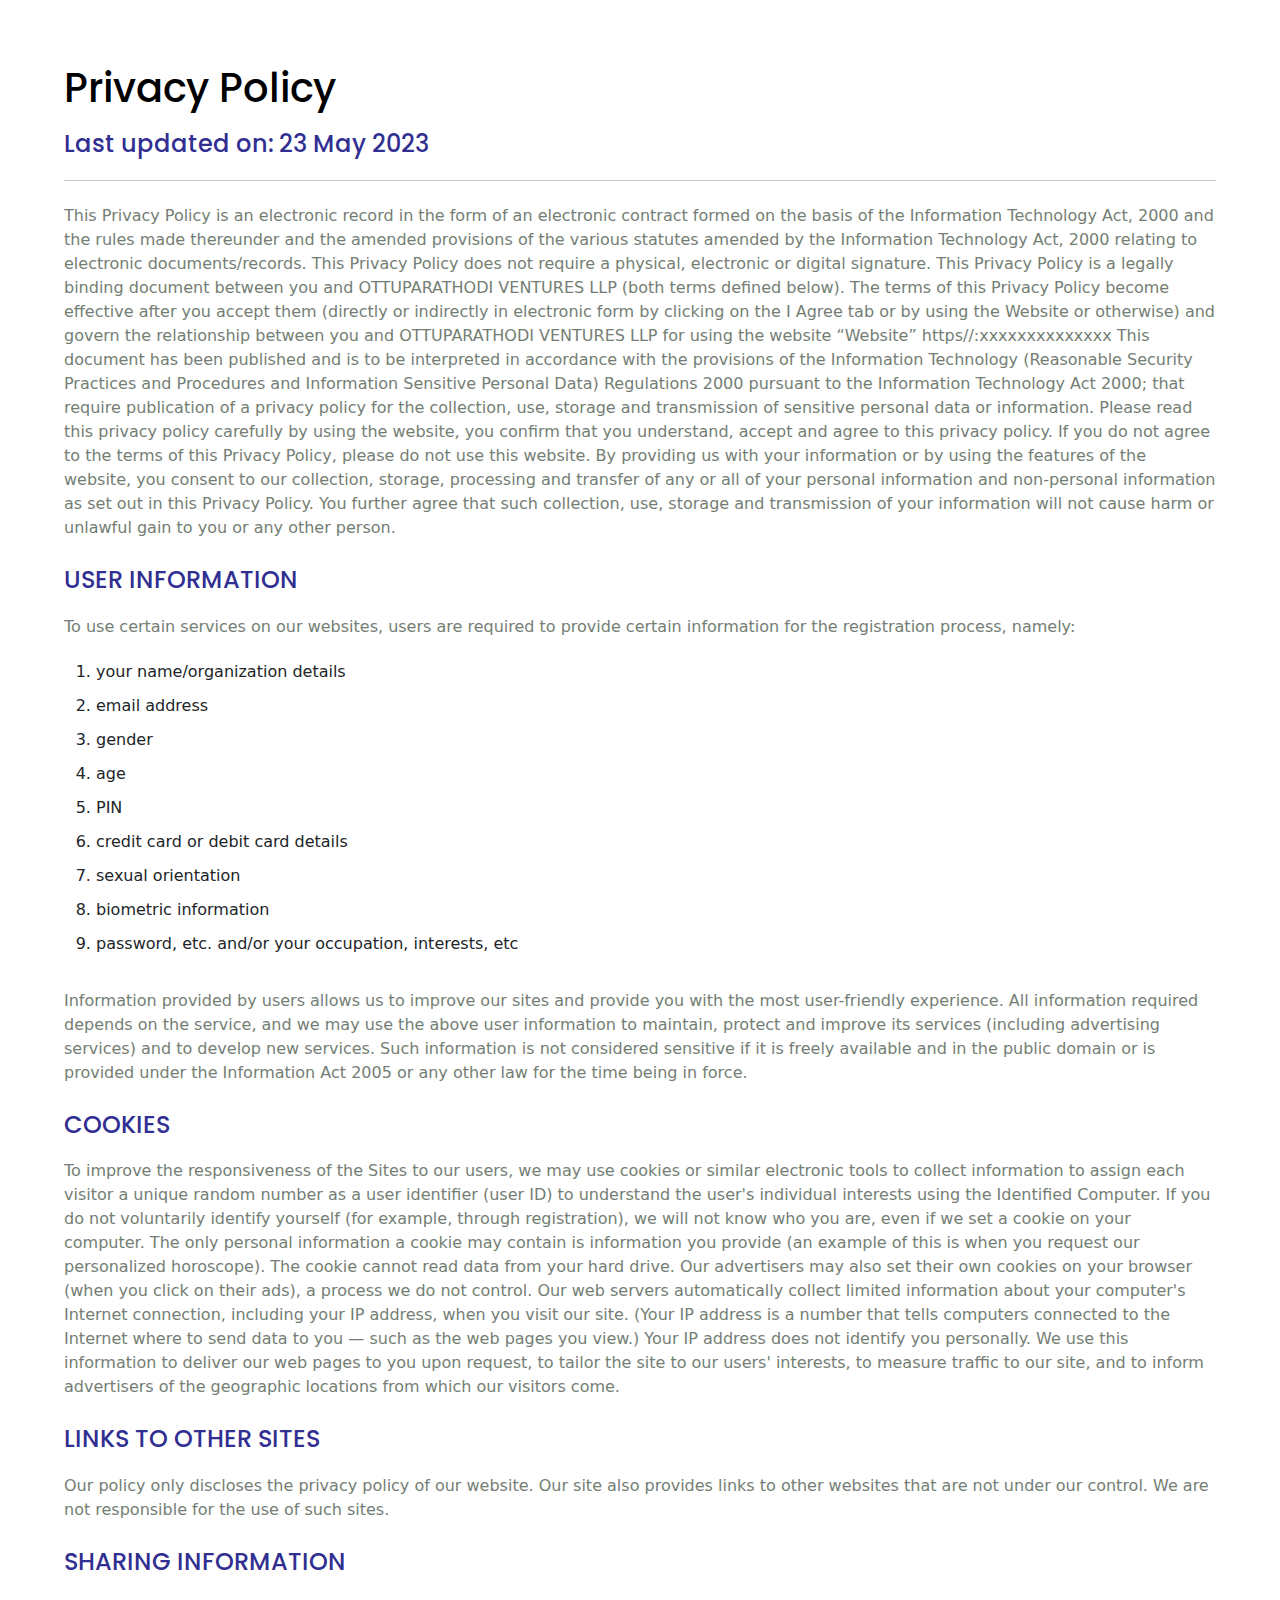
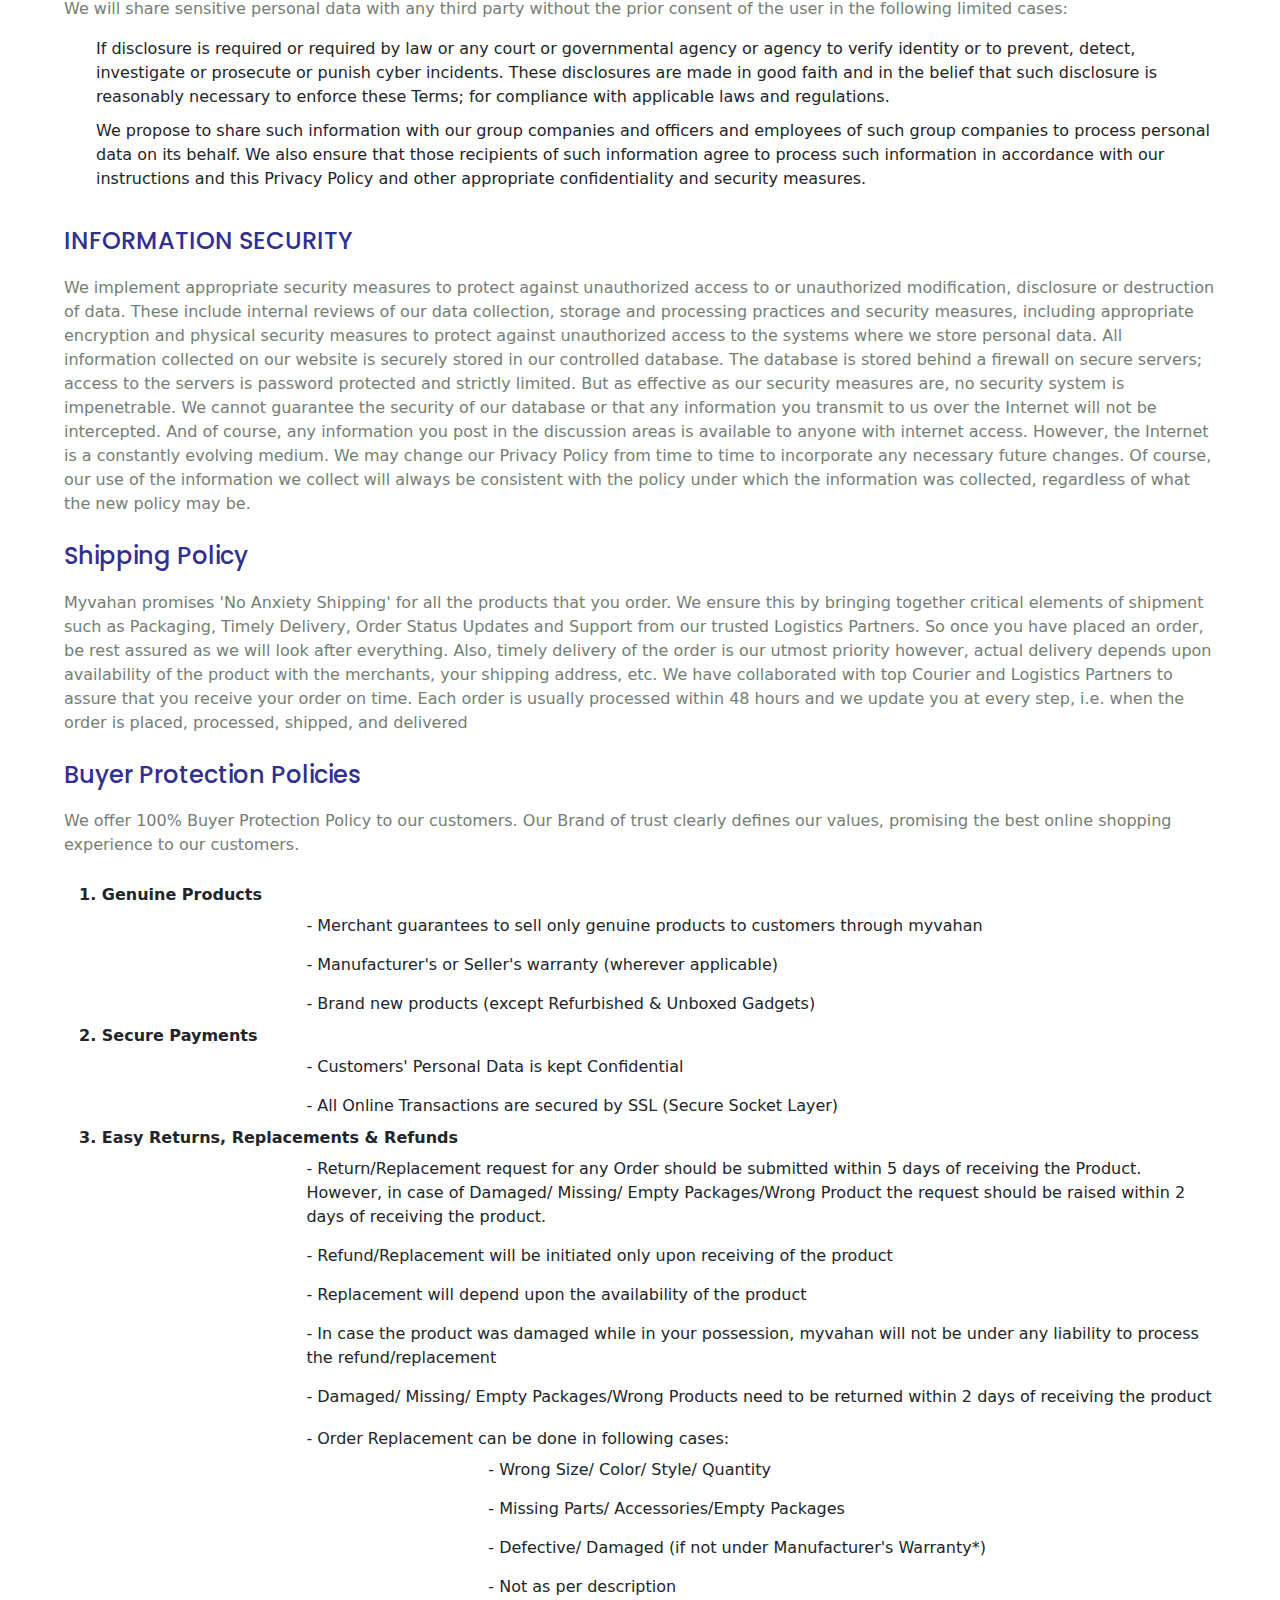
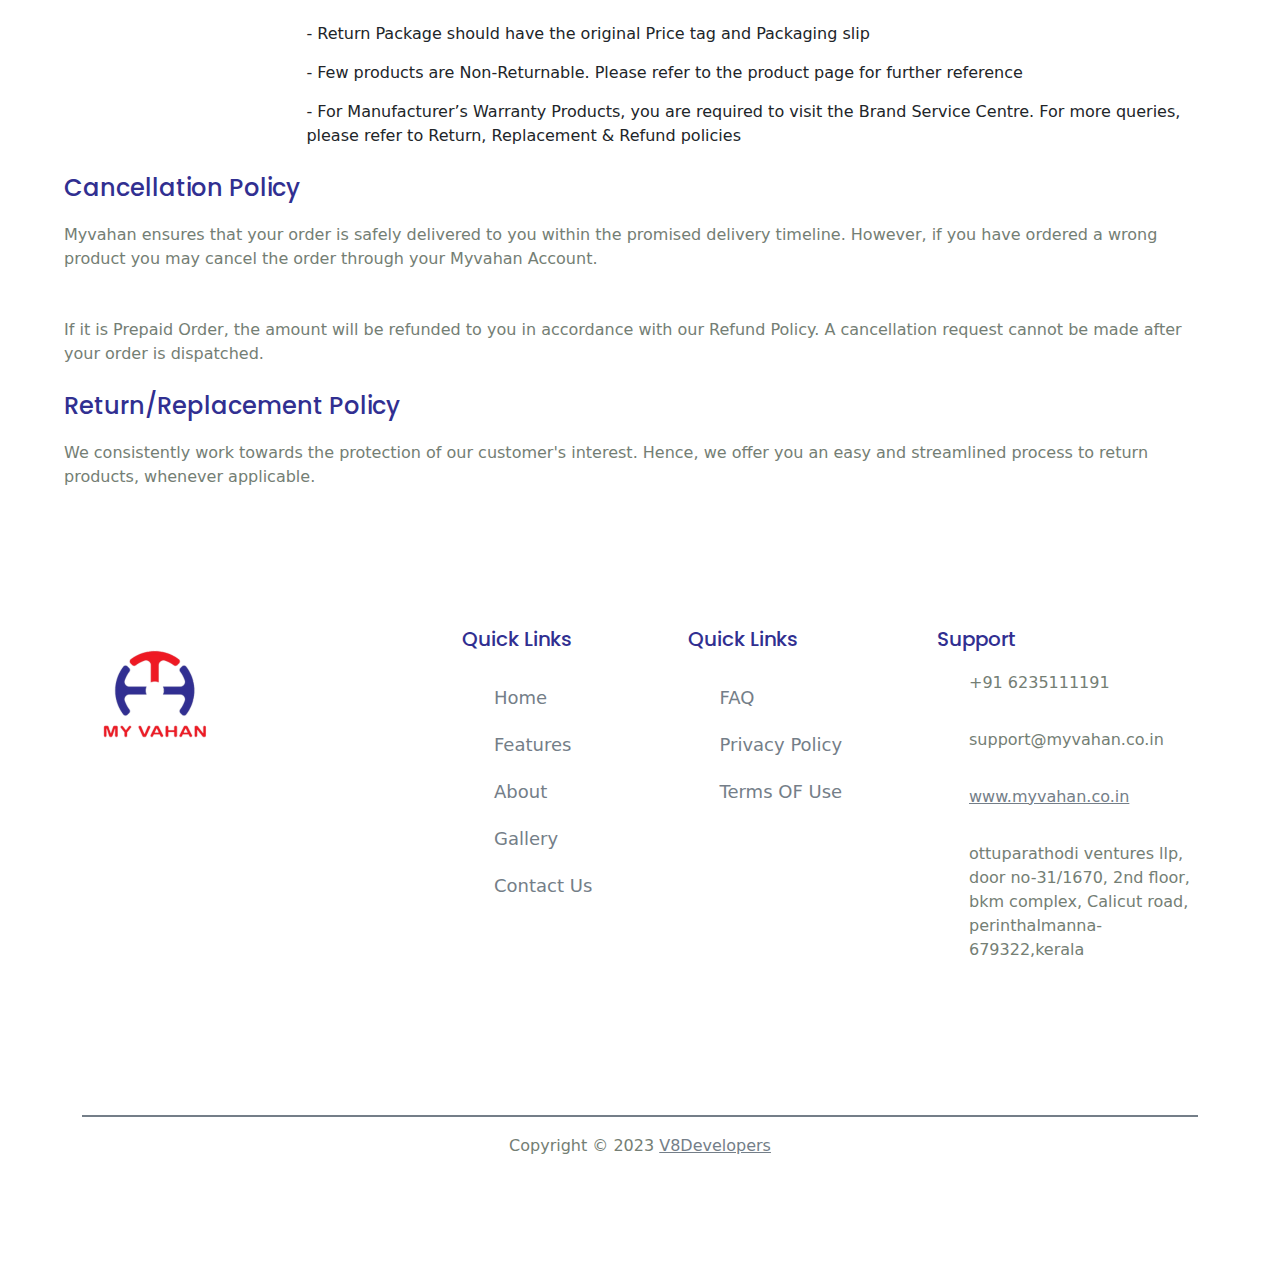
<file: privacyandpolicy.html>
<!DOCTYPE html>
<html lang="en">

<head>
    <meta charset="UTF-8">
    <meta name="viewport" content="width=device-width, initial-scale=1.0">
    <!-- --- style css -->
    <link rel="stylesheet" href="assets/css/style.css">
    <link rel="stylesheet" href="assets/css/privacyandpolicy.css">
    <!-- ---- Bootstrap css--- -->
  <link rel="stylesheet" href="assets/css/bootstrap.min.css">
    <title>MyVahan - Privacy & Policy</title>
    <!-- -------- favicon icon ------ -->
    <link rel="icon" type="image/png" href="assets\img\MyVahan-icon.png">
</head>

<body>
    <div class="main-body">
        <section id="privacyAndPolicy">
            <div>
                <h1>Privacy Policy</h1>
                <h4>Last updated on: 23 May 2023</h4>
                <hr>
                <p>
                    This Privacy Policy is an electronic record in the form of an electronic contract formed on the
                    basis of the Information Technology Act, 2000 and the rules made thereunder and the amended
                    provisions of the various statutes amended by the Information Technology Act, 2000 relating to
                    electronic documents/records. This Privacy Policy does not require a physical, electronic or digital
                    signature. This Privacy Policy is a legally binding document between you and OTTUPARATHODI VENTURES
                    LLP (both terms defined below). The terms of this Privacy Policy become effective after you accept
                    them (directly or indirectly in electronic form by clicking on the I Agree tab or by using the
                    Website or otherwise) and govern the relationship between you and OTTUPARATHODI VENTURES LLP for
                    using the website “Website” https//:xxxxxxxxxxxxxx This document has been published and is to be
                    interpreted in accordance with the provisions of the Information Technology (Reasonable Security
                    Practices and Procedures and Information Sensitive Personal Data) Regulations 2000 pursuant to the
                    Information Technology Act 2000; that require publication of a privacy policy for the collection,
                    use, storage and transmission of sensitive personal data or information. Please read this privacy
                    policy carefully by using the website, you confirm that you understand, accept and agree to this
                    privacy policy. If you do not agree to the terms of this Privacy Policy, please do not use this
                    website. By providing us with your information or by using the features of the website, you consent
                    to our collection, storage, processing and transfer of any or all of your personal information and
                    non-personal information as set out in this Privacy Policy. You further agree that such collection,
                    use, storage and transmission of your information will not cause harm or unlawful gain to you or any
                    other person.
                </p>
                <h4>USER INFORMATION</h4>
                <p>To use certain services on our websites, users are required to provide certain information for the
                    registration process, namely:</p>
                <ol>
                    <li>your name/organization details</li>
                    <li>email address</li>
                    <li>gender</li>
                    <li>age</li>
                    <li>PIN</li>
                    <li>credit card or debit card details</li>
                    <li>sexual orientation</li>
                    <li>biometric information</li>
                    <li>password, etc. and/or your occupation, interests, etc</li>
                </ol>
                <p>Information provided by users allows us to improve our sites and provide you with the most
                    user-friendly experience. All information required depends on the service, and we may use the above
                    user information to maintain, protect and improve its services (including advertising services) and
                    to develop new services. Such information is not considered sensitive if it is freely available and
                    in the public domain or is provided under the Information Act 2005 or any other law for the time
                    being in force.</p>
                <h4>COOKIES</h4>
                <P>To improve the responsiveness of the Sites to our users, we may use cookies or similar electronic
                    tools to collect information to assign each visitor a unique random number as a user identifier
                    (user ID) to understand the user's individual interests using the Identified Computer. If you do not
                    voluntarily identify yourself (for example, through registration), we will not know who you are,
                    even if we set a cookie on your computer. The only personal information a cookie may contain is
                    information you provide (an example of this is when you request our personalized horoscope). The
                    cookie cannot read data from your hard drive. Our advertisers may also set their own cookies on your
                    browser (when you click on their ads), a process we do not control. Our web servers automatically
                    collect limited information about your computer's Internet connection, including your IP address,
                    when you visit our site. (Your IP address is a number that tells computers connected to the Internet
                    where to send data to you — such as the web pages you view.) Your IP address does not identify you
                    personally. We use this information to deliver our web pages to you upon request, to tailor the site
                    to our users' interests, to measure traffic to our site, and to inform advertisers of the geographic
                    locations from which our visitors come.</P>
                <H4>LINKS TO OTHER SITES</H4>
                <P>Our policy only discloses the privacy policy of our website. Our site also provides links to other
                    websites that are not under our control. We are not responsible for the use of such sites.</P>
                <H4>SHARING INFORMATION</H4>
                <P>We will share sensitive personal data with any third party without the prior consent of the user in
                    the following limited cases:</P>
                <ul>
                    <li>If disclosure is required or required by law or any court or governmental agency or agency to
                        verify identity or to prevent, detect, investigate or prosecute or punish cyber incidents. These
                        disclosures are made in good faith and in the belief that such disclosure is reasonably
                        necessary to enforce these Terms; for compliance with applicable laws and regulations.</li>
                    <li>We propose to share such information with our group companies and officers and employees of such
                        group companies to process personal data on its behalf. We also ensure that those recipients of
                        such information agree to process such information in accordance with our instructions and this
                        Privacy Policy and other appropriate confidentiality and security measures.</li>
                </ul>
                <h4>INFORMATION SECURITY</h4>
                <p>We implement appropriate security measures to protect against unauthorized access to or unauthorized
                    modification, disclosure or destruction of data. These include internal reviews of our data
                    collection, storage and processing practices and security measures, including appropriate encryption
                    and physical security measures to protect against unauthorized access to the systems where we store
                    personal data. All information collected on our website is securely stored in our controlled
                    database. The database is stored behind a firewall on secure servers; access to the servers is
                    password protected and strictly limited. But as effective as our security measures are, no security
                    system is impenetrable. We cannot guarantee the security of our database or that any information you
                    transmit to us over the Internet will not be intercepted. And of course, any information you post in
                    the discussion areas is available to anyone with internet access. However, the Internet is a
                    constantly evolving medium. We may change our Privacy Policy from time to time to incorporate any
                    necessary future changes. Of course, our use of the information we collect will always be consistent
                    with the policy under which the information was collected, regardless of what the new policy may be.
                </p>
                <h4>Shipping Policy</h4>
                <p>Myvahan promises 'No Anxiety Shipping' for all the products that you order. We ensure this by
                    bringing together critical elements of shipment such as Packaging, Timely Delivery, Order Status
                    Updates and Support from our trusted Logistics Partners. So once you have placed an order, be rest
                    assured as we will look after everything. Also, timely delivery of the order is our utmost priority
                    however, actual delivery depends upon availability of the product with the merchants, your shipping
                    address, etc. We have collaborated with top Courier and Logistics Partners to assure that you
                    receive your order on time. Each order is usually processed within 48 hours and we update you at
                    every step, i.e. when the order is placed, processed, shipped, and delivered</p>
                <h4>Buyer Protection Policies</h4>
                <p>We offer 100% Buyer Protection Policy to our customers. Our Brand of trust clearly defines our
                    values, promising the best online shopping experience to our customers.</p>
                <dl>
                    <dt>1. Genuine Products</dt>
                    <dd>- Merchant guarantees to sell only genuine products to customers through myvahan</dd>
                    <dd>- Manufacturer's or Seller's warranty (wherever applicable)</dd>
                    <dd>- Brand new products (except Refurbished & Unboxed Gadgets)</dd>
                    <dt>2. Secure Payments</dt>
                    <dd>- Customers' Personal Data is kept Confidential</dd>
                    <dd>- All Online Transactions are secured by SSL (Secure Socket Layer)</dd>
                    <dt>3. Easy Returns, Replacements & Refunds</dt>
                    <dd>- Return/Replacement request for any Order should be submitted within 5 days of receiving the
                        Product. However, in case of Damaged/ Missing/ Empty Packages/Wrong Product the request should
                        be raised within 2 days of receiving the product.</dd>
                    <dd>- Refund/Replacement will be initiated only upon receiving of the product</dd>
                    <dd>- Replacement will depend upon the availability of the product</dd>
                    <dd>- In case the product was damaged while in your possession, myvahan will not be under any
                        liability to process the refund/replacement</dd>
                    <dd>- Damaged/ Missing/ Empty Packages/Wrong Products need to be returned within 2 days of receiving
                        the product</dd>
                    <dl class="dle">
                        <dt>- Order Replacement can be done in following cases:</dt>
                        <dd>- Wrong Size/ Color/ Style/ Quantity</dd>
                        <dd>- Missing Parts/ Accessories/Empty Packages</dd>
                        <dd>- Defective/ Damaged (if not under Manufacturer's Warranty*)</dd>
                        <dd>- Not as per description</dd>
                    </dl>
                    <dd>- Return Package should have the original Price tag and Packaging slip</dd>
                    <dd>- Few products are Non-Returnable. Please refer to the product page for further reference</dd>
                    <dd>- For Manufacturer’s Warranty Products, you are required to visit the Brand Service Centre. For
                        more queries, please refer to Return, Replacement & Refund policies</dd>
                </dl>
                <h4>Cancellation Policy</h4>
                <p>Myvahan ensures that your order is safely delivered to you within the promised delivery timeline.
                    However, if you have ordered a wrong product you may cancel the order through your Myvahan Account.
                </p>
                <br>
                <p>If it is Prepaid Order, the amount will be refunded to you in accordance with our Refund Policy. A
                    cancellation request cannot be made after your order is dispatched.</p>
                <h4>Return/Replacement Policy</h4>
                <p>We consistently work towards the protection of our customer's interest. Hence, we offer you an easy
                    and streamlined process to return products, whenever applicable.</p>
            </div>
        </section>
        <!-- --------------Footer Section Start ------- -->
        <section id="contactus-section">
            <footer class="footer-area">
                <div class="footer-widget pt-30 pb-80">
                    <div class="container">
                        <div class="row">
                            <div class="col-lg-4 col-md-6">
                                <div class="footer-about mt-50">
                                    <a href="" class="logo">
                                        <img src="assets/img/header/logo/logo-color.png" alt="">
                                    </a>
                                </div>
                            </div>
                            <div class="col-lg-5 col-md-6">
                                <div class="footer-link d-flex flex-wrap">
                                    <div class="footer-link-wrapper mt-45">
                                        <div class="footer-title">
                                            <h4 class="title">Quick Links</h4>
                                        </div>
                                        <ul class="link">
                                            <li><a href="index.html#home-section">Home</a></li>
                                            <li><a href="index.html#feature-section">Features</a></li>
                                            <li><a href="index.html#about-section">About</a></li>
                                            <li><a href="index.html#gallery-section">Gallery</a></li>
                                            <li><a href="index.html#contactus-section">Contact Us</a></li>
                                        </ul>
                                    </div>
                                    <div class="footer-link-wrapper mt-45">
                                        <div class="footer-title">
                                            <h4 class="title">Quick Links</h4>
                                        </div>
                                        <ul class="link">
                                            <li><a href="index.html#faq-section">FAQ</a></li>
                                            <li><a href="privacyandpolicy.html">Privacy Policy</a></li>
                                            <li><a href="termsandconditions.html">Terms OF Use</a></li>
                                        </ul>
                                    </div>
                                </div>
                            </div>
                            <div class="col-lg-3 col-md-6">
                                <div class="footer-contact mt-45">
                                    <div class="footer-title">
                                        <h4 class="title">Support</h4>
                                    </div>
                                    <ul class="contact-list">
                                        <li>
                                            <div class="contact-info">
                                                <div class="info-content media-body">
                                                    <p class="text"><i class="fas fa-phone-alt"></i>
                                                        +91 6235111191 </p>
                                                </div>
                                            </div>
                                        </li>
                                        <li>
                                            <div class="contact-info">
                                                <div class="info-content media-body">
                                                    <p class="text"><i class="far fa-envelope"></i>
                                                            support@myvahan.co.in</p>
                                                </div>
                                            </div>
                                        </li>
                                        <li>
                                            <div class="contact-info">
                                                <div class="info-content media-body">
                                                    <p class="text"><a href="index.html"><i class="fas fa-globe"></i>
                                                            www.myvahan.co.in </a></p>
                                                </div>
                                            </div>
                                        </li>
                                        <li>
                                            <div class="contact-info">
                                                <div class="info-content media-body">
                                                    <p class="text"><i class="fas fa-map-marker-alt"></i>
                                                        ottuparathodi ventures llp, door no-31/1670, 2nd floor, bkm
                                                        complex,
                                                        Calicut road,
                                                        perinthalmanna-679322,kerala
                                                    </p>
                                                </div>
                                            </div>
                                        </li>
                                    </ul>
                                </div>
                            </div>
                        </div>
                    </div>
                </div>
                <div class="footer-copyright">
                    <div class="container">
                        <div class="row justify-content-center">
                            <div class="lo-lg-12">
                                <div class="copyright">
                                    <div class="copyright-text text-center">
                                        <p class="text">Copyright &#169; 2023 <a href="">V8Developers</a></p>
                                    </div>
                                </div>
                            </div>
                        </div>
                    </div>
                </div>
            </footer>
        </section>
        <!-- --------------Footer Section End ------- -->
    </div>
</body>

</html>
</file>
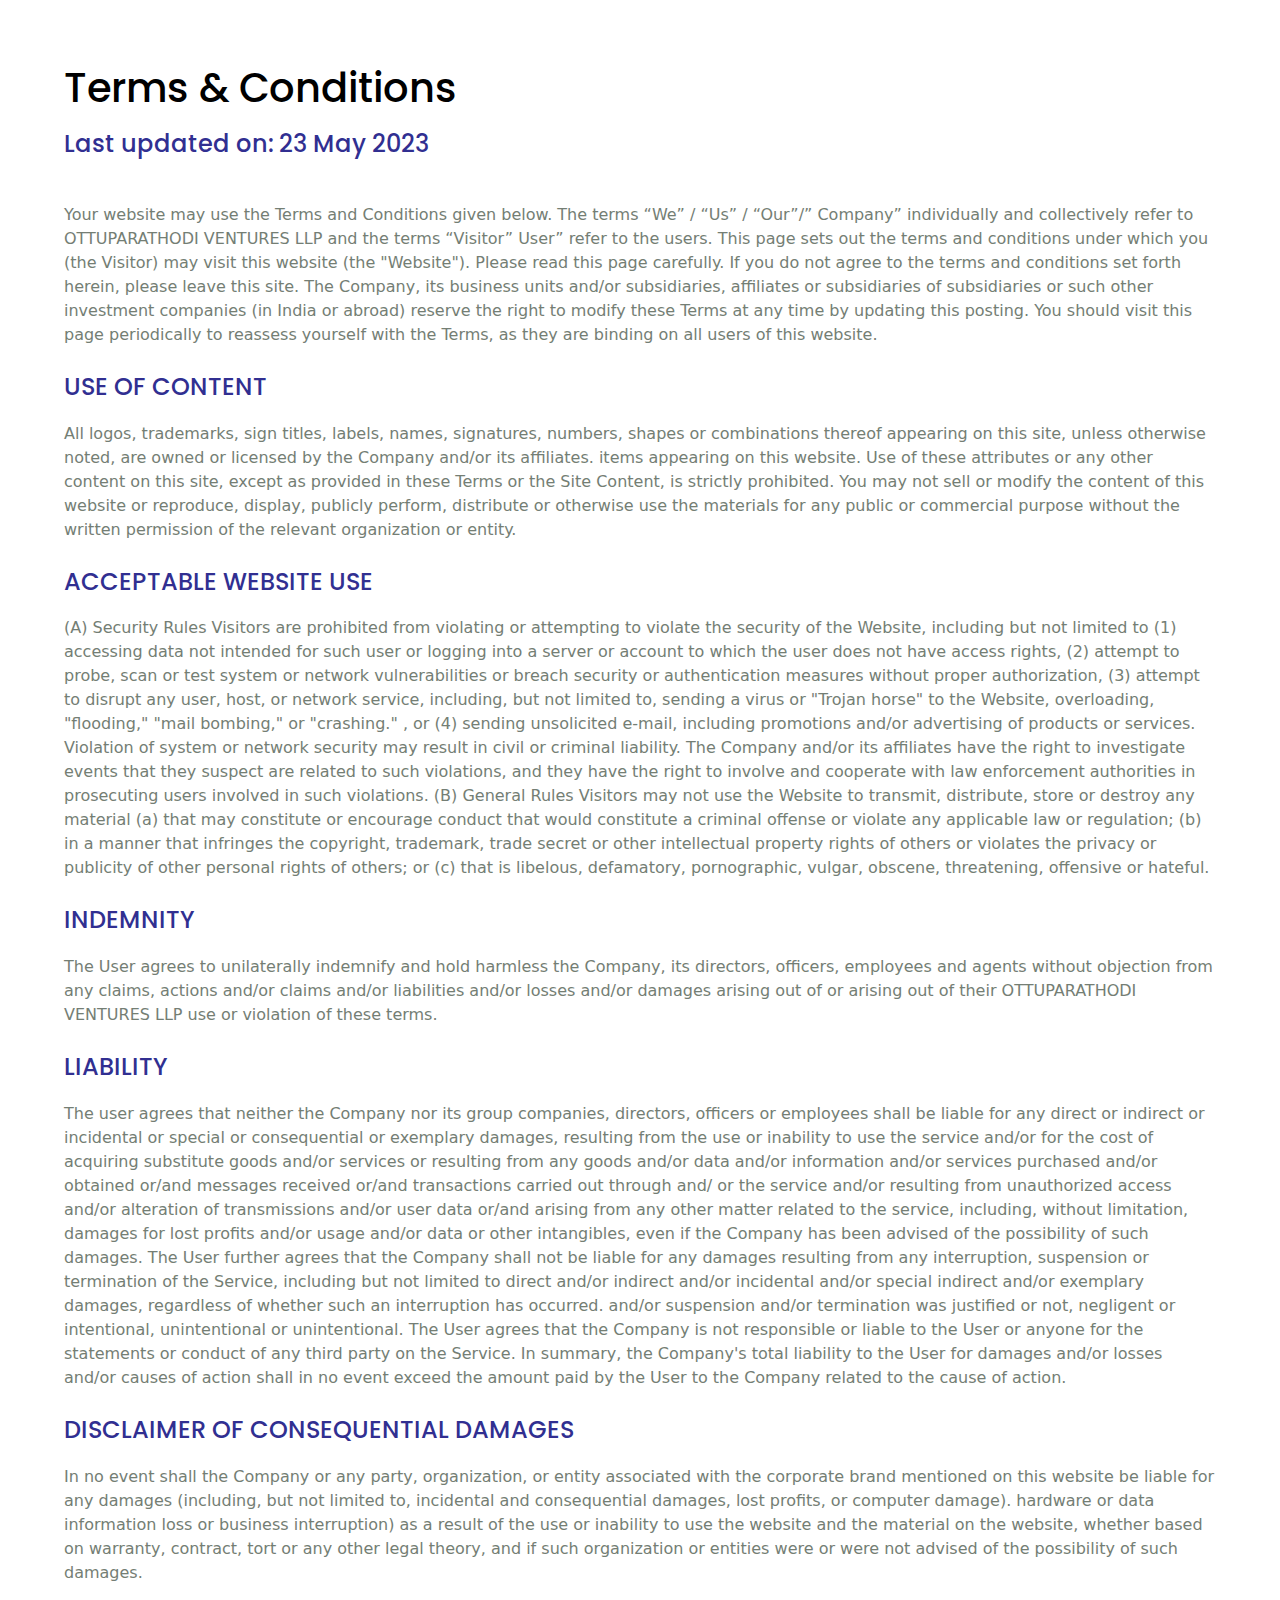
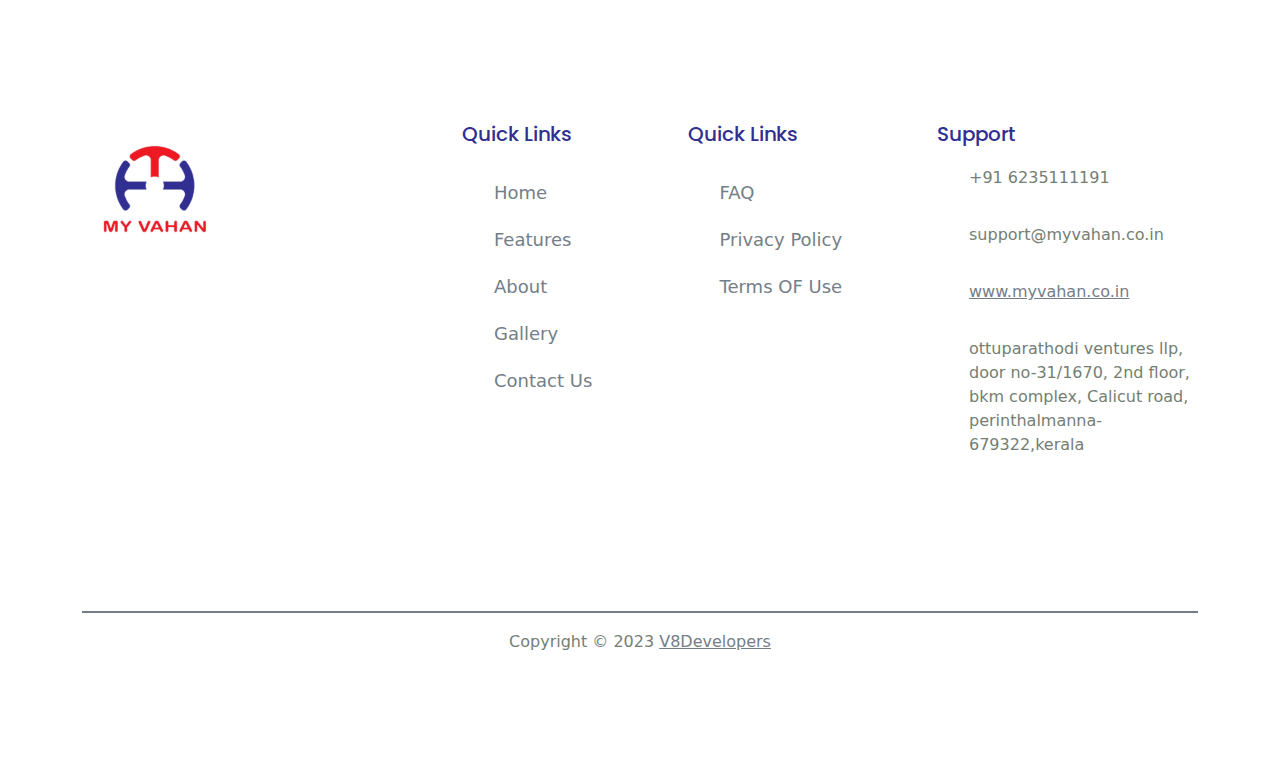
<file: termsandconditions.html>
<!DOCTYPE html>
<html lang="en">

<head>
    <meta charset="UTF-8">
    <meta name="viewport" content="width=device-width, initial-scale=1.0">
    <!-- --- style css -->
    <link rel="stylesheet" href="assets/css/style.css">
    <link rel="stylesheet" href="assets/css/privacyandpolicy.css">
    <!-- ---- Bootstrap css--- -->
  <link rel="stylesheet" href="assets/css/bootstrap.min.css">
    <title>MyVahan - Terms & Conditions</title>
    <!-- -------- favicon icon ------ -->
    <link rel="icon" type="image/png" href="assets\img\MyVahan-icon.png">
</head>

<body>
    <div class="main-body">
        <section>
            <h1>Terms & Conditions</h1>
            <h4>Last updated on: 23 May 2023</h4>
            <br>
            <p>Your website may use the Terms and Conditions given below. The terms “We” / “Us” / “Our”/” Company” individually and collectively refer to OTTUPARATHODI VENTURES LLP and the terms “Visitor” User” refer to the users. This page sets out the terms and conditions under which you (the Visitor) may visit this website (the "Website"). Please read this page carefully. If you do not agree to the terms and conditions set forth herein, please leave this site. The Company, its business units and/or subsidiaries, affiliates or subsidiaries of subsidiaries or such other investment companies (in India or abroad) reserve the right to modify these Terms at any time by updating this posting. You should visit this page periodically to reassess yourself with the Terms, as they are binding on all users of this website.</p>
            <h4>USE OF CONTENT</h4>
            <p>All logos, trademarks, sign titles, labels, names, signatures, numbers, shapes or combinations thereof appearing on this site, unless otherwise noted, are owned or licensed by the Company and/or its affiliates. items appearing on this website. Use of these attributes or any other content on this site, except as provided in these Terms or the Site Content, is strictly prohibited. You may not sell or modify the content of this website or reproduce, display, publicly perform, distribute or otherwise use the materials for any public or commercial purpose without the written permission of the relevant organization or entity.</p>
            <h4>ACCEPTABLE WEBSITE USE</h4>
            <p>(A) Security Rules Visitors are prohibited from violating or attempting to violate the security of the Website, including but not limited to (1) accessing data not intended for such user or logging into a server or account to which the user does not have access rights, (2) attempt to probe, scan or test system or network vulnerabilities or breach security or authentication measures without proper authorization, (3) attempt to disrupt any user, host, or network service, including, but not limited to, sending a virus or "Trojan horse" to the Website, overloading, "flooding," "mail bombing," or "crashing." , or (4) sending unsolicited e-mail, including promotions and/or advertising of products or services. Violation of system or network security may result in civil or criminal liability. The Company and/or its affiliates have the right to investigate events that they suspect are related to such violations, and they have the right to involve and cooperate with law enforcement authorities in prosecuting users involved in such violations. (B) General Rules Visitors may not use the Website to transmit, distribute, store or destroy any material (a) that may constitute or encourage conduct that would constitute a criminal offense or violate any applicable law or regulation; (b) in a manner that infringes the copyright, trademark, trade secret or other intellectual property rights of others or violates the privacy or publicity of other personal rights of others; or (c) that is libelous, defamatory, pornographic, vulgar, obscene, threatening, offensive or hateful.</p>
            <h4>INDEMNITY</h4>
            <p>The User agrees to unilaterally indemnify and hold harmless the Company, its directors, officers, employees and agents without objection from any claims, actions and/or claims and/or liabilities and/or losses and/or damages arising out of or arising out of their OTTUPARATHODI VENTURES LLP use or violation of these terms.</p>
            <h4>LIABILITY</h4>
            <p>The user agrees that neither the Company nor its group companies, directors, officers or employees shall be liable for any direct or indirect or incidental or special or consequential or exemplary damages, resulting from the use or inability to use the service and/or for the cost of acquiring substitute goods and/or services or resulting from any goods and/or data and/or information and/or services purchased and/or obtained or/and messages received or/and transactions carried out through and/ or the service and/or resulting from unauthorized access and/or alteration of transmissions and/or user data or/and arising from any other matter related to the service, including, without limitation, damages for lost profits and/or usage and/or data or other intangibles, even if the Company has been advised of the possibility of such damages. The User further agrees that the Company shall not be liable for any damages resulting from any interruption, suspension or termination of the Service, including but not limited to direct and/or indirect and/or incidental and/or special indirect and/or exemplary damages, regardless of whether such an interruption has occurred. and/or suspension and/or termination was justified or not, negligent or intentional, unintentional or unintentional. The User agrees that the Company is not responsible or liable to the User or anyone for the statements or conduct of any third party on the Service. In summary, the Company's total liability to the User for damages and/or losses and/or causes of action shall in no event exceed the amount paid by the User to the Company related to the cause of action.</p>
            <h4>DISCLAIMER OF CONSEQUENTIAL DAMAGES</h4>
            <p>In no event shall the Company or any party, organization, or entity associated with the corporate brand mentioned on this website be liable for any damages (including, but not limited to, incidental and consequential damages, lost profits, or computer damage). hardware or data information loss or business interruption) as a result of the use or inability to use the website and the material on the website, whether based on warranty, contract, tort or any other legal theory, and if such organization or entities were or were not advised of the possibility of such damages.</p>
        </section>
        <!-- --------------Footer Section Start ------- -->
        <section id="contactus-section">
            <footer class="footer-area">
                <div class="footer-widget pt-30 pb-80">
                    <div class="container">
                        <div class="row">
                            <div class="col-lg-4 col-md-6">
                                <div class="footer-about mt-50">
                                    <a href="" class="logo">
                                        <img src="assets/img/header/logo/logo-color.png" alt="">
                                    </a>
                                </div>
                            </div>
                            <div class="col-lg-5 col-md-6">
                                <div class="footer-link d-flex flex-wrap">
                                    <div class="footer-link-wrapper mt-45">
                                        <div class="footer-title">
                                            <h4 class="title">Quick Links</h4>
                                        </div>
                                        <ul class="link">
                                            <li><a href="index.html#home-section">Home</a></li>
                                            <li><a href="index.html#feature-section">Features</a></li>
                                            <li><a href="index.html#about-section">About</a></li>
                                            <li><a href="index.html#gallery-section">Gallery</a></li>
                                            <li><a href="index.html#contactus-section">Contact Us</a></li>
                                        </ul>
                                    </div>
                                    <div class="footer-link-wrapper mt-45">
                                        <div class="footer-title">
                                            <h4 class="title">Quick Links</h4>
                                        </div>
                                        <ul class="link">
                                            <li><a href="index.html#faq-section">FAQ</a></li>
                                            <li><a href="privacyandpolicy.html">Privacy Policy</a></li>
                                            <li><a href="termsandconditions.html">Terms OF Use</a></li>
                                        </ul>
                                    </div>
                                </div>
                            </div>
                            <div class="col-lg-3 col-md-6">
                                <div class="footer-contact mt-45">
                                    <div class="footer-title">
                                        <h4 class="title">Support</h4>
                                    </div>
                                    <ul class="contact-list">
                                        <li>
                                            <div class="contact-info">
                                                <div class="info-content media-body">
                                                    <p class="text"><i class="fas fa-phone-alt"></i>
                                                        +91 6235111191 </p>
                                                </div>
                                            </div>
                                        </li>
                                        <li>
                                            <div class="contact-info">
                                                <div class="info-content media-body">
                                                    <p class="text"><i class="far fa-envelope"></i>
                                                            support@myvahan.co.in</p>
                                                </div>
                                            </div>
                                        </li>
                                        <li>
                                            <div class="contact-info">
                                                <div class="info-content media-body">
                                                    <p class="text"><a href="index.html"><i class="fas fa-globe"></i>
                                                            www.myvahan.co.in </a></p>
                                                </div>
                                            </div>
                                        </li>
                                        <li>
                                            <div class="contact-info">
                                                <div class="info-content media-body">
                                                    <p class="text"><i class="fas fa-map-marker-alt"></i>
                                                        ottuparathodi ventures llp, door no-31/1670, 2nd floor, bkm
                                                        complex,
                                                        Calicut road,
                                                        perinthalmanna-679322,kerala
                                                    </p>
                                                </div>
                                            </div>
                                        </li>
                                    </ul>
                                </div>
                            </div>
                        </div>
                    </div>
                </div>
                <div class="footer-copyright">
                    <div class="container">
                        <div class="row justify-content-center">
                            <div class="lo-lg-12">
                                <div class="copyright">
                                    <div class="copyright-text text-center">
                                        <p class="text">Copyright &#169; 2023 <a href="">V8Developers</a></p>
                                    </div>
                                </div>
                            </div>
                        </div>
                    </div>
                </div>
            </footer>
        </section>
        <!-- --------------Footer Section End ------- -->
    </div>
</body>

</html>
</file>
<file: assets/css/style.css>
/* -------------- font google --------- */
@import url('https://fonts.googleapis.com/css2?family=Open+Sans:wght@300;400;600;700&family=Poppins:wght@300;400;500;600;700&display=swap');


/* ----------- global ---------------- */

body {
    font-family: 'Poppins', sans-serif;
    font-style: normal;
    color: #747e74;
    overflow-x: hidden;
}

* {
    margin: 0;
    padding: 0;
    box-sizing: border-box;
}

img {
    max-width: 100%;
}

ul {
    margin: 0;
    padding: 0;
    list-style-type: none;
}
li{
    padding-bottom: 10px;
}

a {
    text-decoration: none;
    display: inline-block;
}
.download-h5{
    color: #fff;
    border-style: solid; 
    border-radius: 50px;
    max-width: fit-content;
    background-color: #ec1a24;
    padding: 10px;
    font-weight: 600;
}

h1,
h3,
h4 {
    font-family: 'Poppins', sans-serif;
    font-weight: 700;
    color: #312f91;
}

h3 {
    font-size: 28px;
}

h4 {
    font-size: 22px;
}

p {
    font-size: 16px;
    font-weight: 400;
    line-height: 24px;
    color: #747e74;
    margin: 0;
}

span {
    display: contents;
    color: #ec1a24;
}

/* ------------ all button css ---------- */

.demo-btn{
    background-color: #ec1a24;
    color: #fff;
}
.main-btn {
    display: inline-block;
    padding: 0 25px;
    font-size: 16px;
    font-weight: 500;
    text-align: center;
    line-height: 55px;
    border: 2px solid white;
    border-radius: 5px;
    background-color: #0898ef;
    color: #fff;
}

.main-btn:hover {
    background-color: rgba(8, 152, 231, .7);
    color: rgba(8, 152, 231, .7);
    border-color: transparent;
}


/* ------------ all animation ---------- */

@keyframes video {
    0% {
        transform: scale(1);
        opacity: 1;
    }

    100% {
        transform: scale(1.4);
        opacity: 0;
    }
}

@keyframes bounceTop-1 {

    0%,
    100% {
        transform: translateY(-30px);
    }

    50% {
        transform: translateY(0px);
    }
}

@keyframes animation-1 {
    0% {
        transform: scale(1);
    }

    50% {
        transform: scale(1.2);
    }

    100% {
        transform: scale(1);
    }
}

@keyframes animation-2 {
    0%{
        transfrom: scale(1)
    }
    50% {
        transform: scale(0.5);
    }
    100% {
        transform: scale(1);
    }
}

@keyframes spinner-linspin {
    to {
        transform: rotate(360deg);
    }
}

@keyframes spinner-easespin {
    12.5% {
        transform: rotate(135deg);
    }

    25% {
        transform: rotate(270deg);
    }

    37.5% {
        transform: rotate(405deg);
    }

    50% {
        transform: rotate(540deg);
    }

    62.5% {
        transform: rotate(675deg);
    }

    75% {
        transform: rotate(810deg);
    }

    78.5% {
        transform: rotate(945deg);
    }

    to {
        transform: rotate(1080);
    }
}

@keyframes spinner-left-spin {
    0% {
        transform: rotate(130deg);
    }

    50% {
        transform: rotate(-5deg);
    }

    to {
        transform: rotate(130deg);
    }
}

@keyframes spinner-right-spin {
    0% {
        transform: rotate(-130deg);
    }

    50% {
        transform: rotate(5deg);
    }

    to {
        transform: rotate(-130deg);
    }
}

/* -------------- preloader css ---------- */

.preloader {
    position: fixed;
    top: 0;
    left: 0;
    display: table;
    height: 100%;
    width: 100%;
    background-color: #fff;
    z-index: 99999;
}

.preloader .loader {
    display: table-cell;
    vertical-align: middle;
}

.preloader .loader .spinner {
    position: absolute;
    left: 50%;
    top: 50%;
    width: 64px;
    margin-left: -32px;
    z-index: 18;
    pointer-events: none;
}

.preloader .loader .spinner .spinner-container {
    pointer-events: none;
    position: absolute;
    width: 100%;
    padding-bottom: 100%;
    top: 50%;
    left: 50%;
    margin-top: -50%;
    margin-left: -50%;
    animation: spinner-linspin 1568ms linear infinite;
}

.preloader .loader .spinner .spinner-container .spinner-rotator {
    position: absolute;
    width: 100%;
    height: 100%;
    animation: spinner-easespin 5332ms cubic-bezier(.4, 0, .2, 1) infinite both;
}

.preloader .loader .spinner .spinner-container .spinner-rotator .spinner-right {
    position: absolute;
    top: 0;
    right: 0;
    bottom: 0;
    overflow: hidden;
    left: 50%;
}

.preloader .loader .spinner .spinner-container .spinner-rotator .spinner-left {
    position: absolute;
    top: 0;
    left: 0;
    bottom: 0;
    overflow: hidden;
    right: 50%;
}

.preloader .loader .spinner-right .spinner-circle {
    left: -100%;
    right: 0;
    border-left-color: #eceff8;
    animation: spinner-right-spin 1333ms cubic-bezier(.4, 0, .2, 1) infinite both;

}

.preloader .loader .spinner-left .spinner-circle {
    left: 0;
    right: -100%;
    border-right-color: #eceff8;
    animation: spinner-left-spin 1333ms cubic-bezier(.4, 0, .2, 1) infinite both;
}

.preloader .loader .spinner-circle {
    box-sizing: border-box;
    position: absolute;
    width: 200%;
    height: 100%;
    border-style: solid;
    border-color: #ec1a24 #ec1a24 #eceff8;
    border-radius: 50%;
    border-width: 6px;
}


/* ----------- navbar css----------- */

.navbar-area {
    position: absolute;
    top: 0;
    left: 0;
    width: 100%;
    z-index: 9;
}

/* .sticky {
    position: absolute;
    background-color: #fff;
    box-shadow: 0 20px 50px 0 rgba(0, 0, 0, 0.5);
} */

.navbar {
    position: relative;
    padding: 0px 0;
    background-color: #fff;
}


.navbar-brand .image {
    max-width: 150px;
}

@media only screen and (min-width: 768px) and (max-width: 991px),
(max-width: 767px) {
    .navbar-collapse {
        position: absolute;
        top: 100%;
        left: 0;
        width: 100%;
        padding: 5px 12px;
        color: #fff;
        background-color: #fff;
        box-shadow: 0 15px 20px 0 rgb(0 0 0 / 10%);
    }
}

.navbar-toggler { 
    color: transparent;
    border-color: transparent;
}
.toggle-button{
    width: 35px;
    height: 5px;
    background-color: #312f91;
    margin: 6px 0;
}

.navbar-toggler:focus {
    box-shadow: none;
}

.navbar-nav .nav-item {
    position: relative;
    margin-left: 40px;
}

.navbar-nav .nav-item .nav-link {
    position: relative;
    padding: 10px 0;
    font-size: 18px;
    font-weight: 600;
    color: #312f91;
}

.navbar-nav .nav-item .nav-link.active,
.navbar-nav .nav-item .nav-link:hover {
    color: #312f91;
}

.navbar-nav .nav-item .nav-link::before {
    content: '';
    position: absolute;
    width: 8px;
    height: 8px;
    bottom: 0;
    left: 50%;
    border-radius: 50%;
    background-color: #312f91;
    opacity: 0;
    transition: all .3 ease-out 0s;
}

@media only screen and (min-width: 768px) and (max-width: 991px),
(max-width: 767px) {
    .navbar-nav .nav-item .nav-link::before {
        position: relative;
    }
}

.navbar-nav .nav-item .nav-link.active::before,
.navbar-nav .nav-item .nav-link:hover::before {
    opacity: 1;
}


/* ----------- home css ---------- */
.header-area{
    background-color: #ec1a24;
}

.header-hero {
    position: relative;
    top: 0;
    height: 800px;
    background-position: bottom center;
}

.header-hero .shape {
    position: absolute;
}

.header-hero .shape.shape-1 {
    position: relative;
    width: 75px;
    height: 75px;
    left: 130px;
    top: 20%;
    border-radius: 50%;
    background: #ec1a24;
    animation: animation-2 2s linear infinite;
}

.header-hero .shape.shape-2 {
    width: 39px;
    height: 39px;
    left: 150px;
    bottom: 40px;
    border-radius: 50%;
    background: #ec1a24;
    animation: animation-2 2s linear infinite;
}

.header-hero .shape.shape-3 {
    width: 19px;
    height: 19px;
    left: 26px;
    bottom: 25%;
    border-radius: 50%;
    background: #ec1a24;
    animation: animation-1 2s linear infinite;
}

.header-hero .shape.shape-4 {
    width: 39px;
    height: 39px;
    left: 40%;
    top: 175px;
    border-radius: 50%;
    background: #ec1a24;
    animation: animation-1 2s linear infinite;
}

.header-hero .shape.shape-5 {
    width: 19px;
    height: 19px;
    left: 50%;
    bottom: 20%;
    border-radius: 50%;
    background: #ec1a24;
    animation: animation-1 2s linear infinite;
}

.header-hero .shape.shape-6 {
    width: 14px;
    height: 14px;
    left: 45%;
    bottom: 70%;
    border-radius: 50%;
    background: #ec1a24;
    animation: animation-1 2s linear infinite;
}

.header-hero-content {
    position: relative;
}

@media only screen and (min-width: 768px) and (max-width: 991px),
(max-width: 767px) {
    .header-hero-content {
        margin-top: 10%;
    }
}

.header-hero-content .header-title {
    font-size: 42px;
    color: #fff;
}

.header-image {
    position: relative;
    padding-top: 80px;
    animation: bounceTop-1 3s ease infinite;
}
.garage-imge{
    position: relative;
    padding-top: 80px;
    animation: bounceTop-1 3s ease infinite;
}
@media (max-width: 768px) {
    .garage-img{
        max-width: fit-content;
        max-height: fit-content;
        width: 95%;
        height: 400px;
        object-fit: contain;
    }
    .customer-img{
        padding-top: 40px;
        max-width: fit-content;
        max-height: fit-content;
        object-fit: contain;
    }
    .header-title{
        font-size: medium;
        padding-top: 30%;
    }
    .download-content{
        width: 100%;
        align-items: center;
    }
}
.row{
    padding-top: 10%;
}

@media only screen and (min-width: 768px) and (max-width: 991px),
(max-width: 767px) {
    .header-image img {
        height: 0;
    }
}


.vbox-close {
    color: #fff;
    background: transparent;
    font-size: 40px;
    right: 12%;
}



/* --------- feature css ---------- */

.feature-section .single-feature {
    height: 100%;
    padding: 30px;
    text-align: center;
    box-shadow: 0 15px 17px 0 rgb(154 154 154 / 16%);
}
.single-feature {
    height: 100%;
    padding: 30px;
    box-shadow: 0 15px 17px 0 rgb(154 154 154 / 16%);
}
@media only screen and (min-width: 768px) and (max-width: 991px),
(max-width: 767px) {
    .feature-section .single-feature {
        box-shadow: none;
    }
}

.feature-section .single-feature .icon {
    position: relative;
    width: 75px;
    height: 75px;
    display: flex;
    margin: 0 auto 30px;
    background-color: #ec1a24;
    color: #fff;
    font-size: 40px;
    justify-content: center;
    align-items: center;
    border-radius: 5px;
}

.feature-section .single-feature .icon.color-2 {
    background-color: #ec1a24;
}

.feature-section .single-feature .icon.color-3 {
    background-color: #ec1a24;
}

.feature-section .single-feature .icon::after {
    content: '';
    position: absolute;
    width: 100%;
    height: 100%;
    background-color: inherit;
    border-radius: inherit;
    top: -8px;
    right: -8px;
    z-index: -1;
    opacity: .2;
    transition: all .3s ease-out 0s;
}

.feature-section .single-feature:hover .icon::after {
    top: 8px;
    right: 8px;
}

.feature-section .single-feature .content h3 {
    font-weight: 600;
    margin-bottom: 25px;
}

.download-content ul {
    margin-top: 8px;
}

.download-content ul li {
    display: inline-block;
    margin-top: 15px;
}

.download-content ul li a {
    width: 210px;
    height: 65px;
    display: flex;
    align-items: center;
    justify-content: center;
    border-radius: 5px;
    box-shadow: -15px 10px 30px 0 rgb(0 0 0 / 30%);
}

.download-content ul li a.app-store {
    margin-right: 28px;
}

/* ------- garage css -------- */

/* --------- faq css ---------- */

.faq-section .accordion-item {

    margin-bottom: 20px;
    border: none;
    border-radius: 5px;
    box-shadow: 0 3px 6px rgba(142, 142, 142, .16);
}

.faq-section .accordion-item button {
    position: relative;
    padding: 18px 25px;
    font-size: 18px;
    font-weight: 700;
    text-align: left;
    background-color: #fff;
    color: #1d2a5d;
}

.accordion-button:not(.collapsed)::after {
    background-image: url(../img/accordion.svg);
}

.accordion-button:focus {
    box-shadow: none;
}


/* ----------- footer css --------- */

.footer-area {
    position: relative;
    overflow: hidden;
}

.footer-area .footer-shape {
    position: absolute;
}

.footer-area .logo {
    max-width: 200px;
}

.footer-about {
    max-width: 320px;
}

.footer-about .text {
    margin-top: 30px;
}

.footer-about .social {
    margin-top: 30px;
}

.footer-about .social li {
    display: inline-block;
    margin-right: 25px;
}

.footer-about .social li a {
    font-size: 20px;
    color: #747e88;
    transition: all .3s ease-out 0s;
}

.footer-about .social li a:hover {
    color: #312f91;
}

.footer-link-wrapper {
    width: 50%;
}

@media only screen and (min-width: 768px) and (max-width: 991px),
(max-width: 767px) {
    .footer-link {
        padding-top: 30px;
    }
}

.footer-link .link {
    padding-top: 10px;
}

.footer-link .link li {
    margin-top: 10px;
}

.footer-link .link li a {
    text-decoration: none;
    font-size: 18px;
    color: #747e88;
    transition: all .3s ease-out 0s;
}

.footer-link .link li a:hover {
    color: #0898e7;
}

.footer-title .title {
    font-size: 20px;
    font-weight: 500;
}

@media only screen and (min-width: 768px) and (max-width: 991px),
(max-width: 767px) {
    .footer-contact {
        padding-top: 30px;
    }
}

.footer-contact .contact-list li .contact-info .info-content .text a {
    color: #747e88;
    transition: all .3s ease-out 0s;
}

.footer-contact .contact-list li .contact-info .info-content .text a:hover {
    color: #0898ef;
}

.footer-copyright .copyright {
    border-top: 2px solid #747e88;
    padding-top: 10px;
    padding-bottom: 25px;
}

.footer-copyright .copyright .copyright-text .text a {
    color: #747e88;
}
#point::before{
    content: "\2022"; 
    position: fixed;
    margin-right: 5px;
}
/* ----------- pop up css --------- */
.overlay {
    position: fixed;
    top: 0;
    bottom:0;
    Left: 0;
    right: 0;
    background: rgba(0, 0, 0, 0.8);
    transition: opacity 500ms;
    visibility: hidden;
    opacity: 0;
}
.overlay:target{
    visibility: visible;
    opacity: 1;
}
/* .wrapper{
    margin: 70px auto;
    padding: 20px;
    background: #e7e7e7;
    border-radius: 5px;
    width: 30%;
    position: relative;
    transition: all 5s ease-in-out
} */
.container-popup {
    border-radius: 5px;
    background-color: #e7e7e7;
    padding: 20px 0;
    max-height: 500px; /* Adjust this value as needed */
    overflow: auto;
}

.wrapper {
    margin: 10px auto;
    padding: 10px;
    background: #e7e7e7;
    border-radius: 5px;
    width: 50%;
    position: relative;
    transition: all 5s ease-in-out;
    max-height: 80vh; /* Adjust this value as needed */
    overflow: hidden; /* Add this to hide the overflowing content */
}
@media (max-width:768px){
    .wrapper{
        width: auto;
    }
}
.wrapper:target {
    max-height: 100vh; /* Adjust this value as needed */
    overflow: auto;
}


.wrapper h2{
    margin-top: 0;
    color: #333;
}
.wrapper .close{
    position: absolute;
    top: 10px;
    right: 10px;
    transition: all 200ms;
    font-size: 30px;
    font-weight: bold;
    text-decoration: none;
    color: #333;
}
.wrapper .content{
    max-height: 50%;
    overflow: auto;
}
form label{
    text-transform: uppercase;
    font-weight: 500;
    Letter-spacing: 3px;
}
input[type=text], textarea {
    width: 100%;
    padding: 12px;
    border: 1px solid #ccc;
    border-radius: 5px;
    box-sizing: border-box;
    margin-top: 6px;
    margin-bottom: 16px;
    resize: vertical
}
input[type=tel], textarea {
    width: 100%;
    padding: 12px;
    border: 1px solid #ccc;
    border-radius: 5px;
    box-sizing: border-box;
    margin-top: 6px;
    margin-bottom: 16px;
    resize: vertical
}
input[type=email], textarea {
    width: 100%;
    padding: 12px;
    border: 1px solid #ccc;
    border-radius: 5px;
    box-sizing: border-box;
    margin-top: 6px;
    margin-bottom: 16px;
    resize: vertical
}
.submit{
    background-color: #413b3b;
    color: #fff;
    padding: 15px 50px;
    border: none;
    border-radius: 50px;
    cursor: pointer;
    font-size: 15px;
    text-transform: uppercase;
    Letter-spacing: 3px;
}
.submit:hover{
    background-color: #ec1a24;
    
}
.required::after {
    content: ' *';
    color: red;
}

@media (max-width:768px){
    #lower-customerimg{
        display: none;
    }
}
@media (min-width:768px){
    #upper-customerimg{
        display: none;
    }
}
</file>
<file: assets/css/privacyandpolicy.css>
.main-body{
    padding: 5%;
}
h1{
    font-size: xx-large;
    color: #000;
}
h4{
    padding-top: 10px;
    padding-bottom: 5px;
}
p{
    padding-top: 7px;
}
ol{
    padding-top: 5px;
    padding-left: 15px;
}
dl{
    padding-top: 10px;
    padding-left: 15px;
}
dt{
    font-weight: 600;
}
dd{
    padding-top: 7px;
    padding-left: 20%;
}
.dle{
    padding-left: 20%;
}
.dle dt{
    font-weight: 400;
}
</file>
